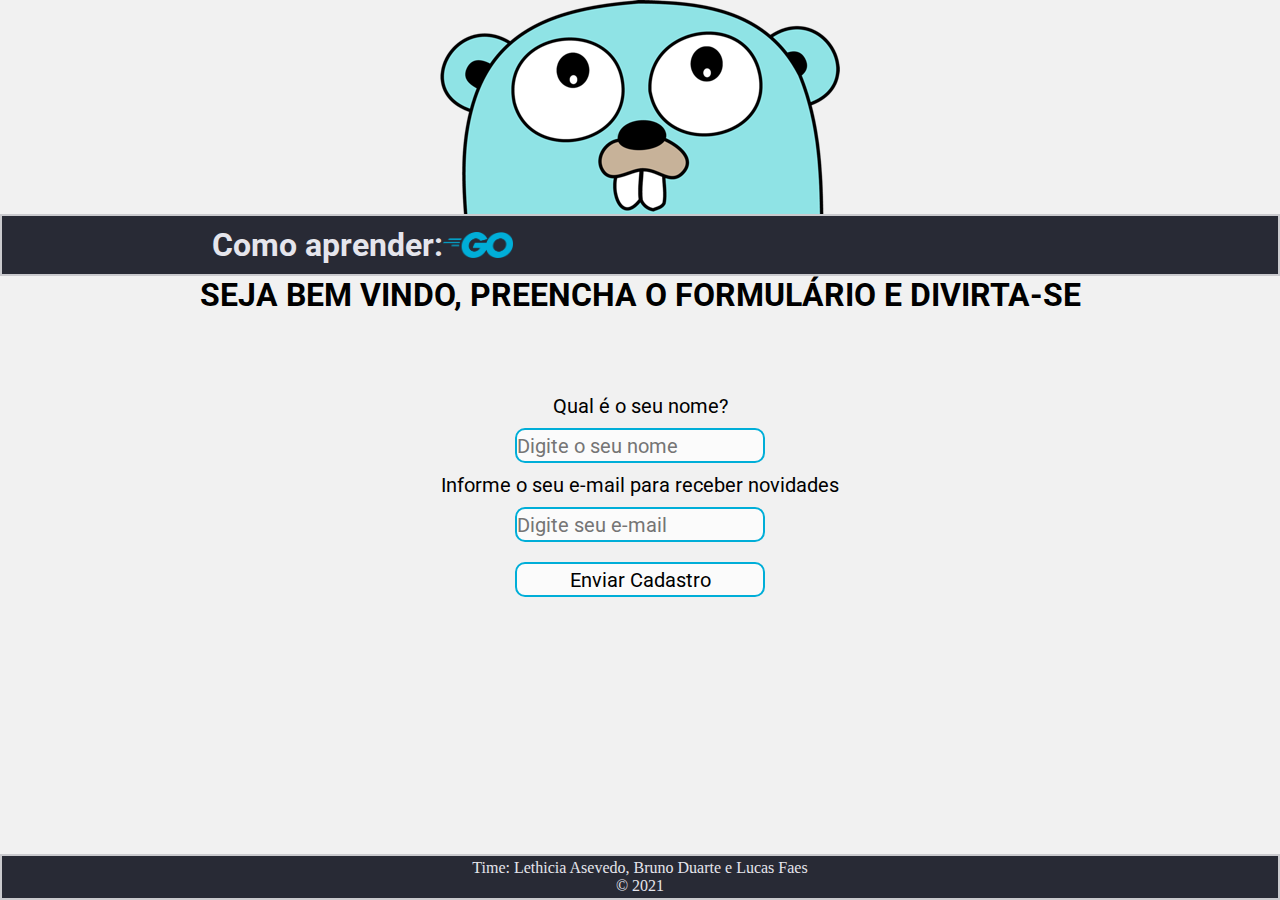
<file: formulario-1/index.html>
<!DOCTYPE html>
<html lang="pt-br">
<head>
    <meta charset="UTF-8">
    <meta http-equiv="X-UA-Compatible" content="IE=edge">
    <meta name="viewport" content="width=device-width, initial-scale=1.0">

    <link rel="preconnect" href="https://fonts.gstatic.com"> <!-- Fonte -->
    <link href="https://fonts.googleapis.com/css2?family=Roboto:wght@900&display=swap" rel="stylesheet"> <!-- Fonte -->

    
    <link rel="stylesheet" href="/formulario-1/style.css">
    <link rel="shortcut icon" href="/img/favicon.ico" type="image/x-icon">
    <title>GO</title>
</head>


<body>


    <header>
            <div class="container-mascote-2">
                <img clas="mascote-2" src="/img/mascote-2.png" alt="mascote-go">
            </div>
            
        
            <div class="container-titulo">
                <h1>
                    Como aprender: 
                </h1>

                <img class= "mascote-go" src="/img/logo golang.svg" alt="">
       
           </div>

       
        
    </header>

    <div class="container-texto1">
        <h1>SEJA BEM VINDO, PREENCHA O FORMULÁRIO E DIVIRTA-SE</DIVIRTA-SE></h1>
    </div>


    <form action="">

        <div class="form">
            <div class="infonome">
                <label for="">Qual é o seu nome?</label>
            </div>
    
            <input type="text" placeholder="Digite o seu nome" required>
    
            <div class="infoemail">
                <label for="">Informe o seu e-mail para receber novidades</label>
            </div>
    
            <input type="email" placeholder="Digite seu e-mail" required>
            
            <div class="botao-form"></div>
                <a href="#" target="_blank"><button onclick="redirecionar()" type="submit">Enviar Cadastro</button></a>
            </div>
        </div>

    </form>

    <footer class="container-footer">
        <div>
            <p>Time: Lethicia Asevedo, Bruno Duarte e Lucas Faes</p>
            <p>&copy; 2021</p>
        </div>
    </footer>

    <script>
        function redirecionar(){
            window.location.href = "http://127.0.0.1:5500/formulario-1/sumario.html"
        }

    </script>
    
    

</body>
</html>
</file>
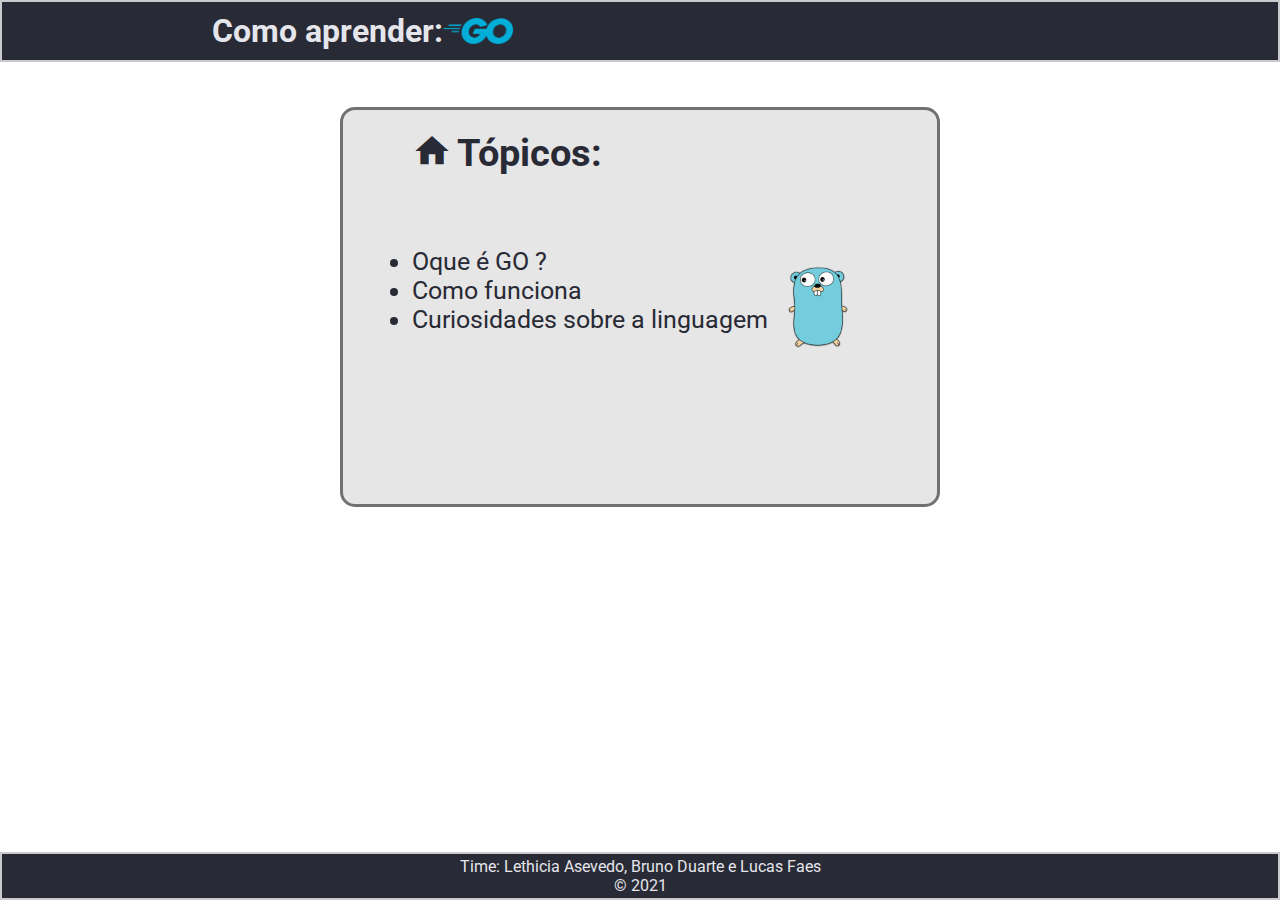
<file: formulario-1/sumario.html>
<!DOCTYPE html>
<html lang="pt-br">
<head>
    <meta charset="UTF-8">
    <meta http-equiv="X-UA-Compatible" content="IE=edge">
    <meta name="viewport" content="width=device-width, initial-scale=1.0">
    <link href="https://fonts.googleapis.com/icon?family=Material+Icons" rel="stylesheet">
    <link rel="stylesheet" href="/formulario-1/sumario.css">
    <link rel="shortcut icon" href="/img/favicon.ico" type="image/x-icon">
    <link href="https://fonts.googleapis.com/css2?family=Roboto:wght@900&display=swap" rel="stylesheet"> <!-- Fonte -->
    <title>GO</title>
</head>
<body>


    <header>

        <div class="container-titulo">
            <h1>
                Como aprender: 
            </h1>

            <img class= "mascote-go" src="/img/logo golang.svg" alt="">
   
       </div>

    </header>

    <div class="container-sumario-pai">

        <div class="container-sumario">
            <ul class="topicos">

                <div class="container-titulo-h2">
                    <a href="#"><span class="material-icons">
                        home
                        </span></a>
                    <h2>Tópicos: </h2>
                </div>
    
                <li> 
                    <a href="/pagina-conteúdo/conteudo1.html">Oque é GO ?</a>
                </li>
                <li>
                    <a href="/pagina-conteúdo/conteudo2.html">Como funciona</a>
                </li>
                <li>
                    <a href="/pagina-conteúdo/conteudo3.html">Curiosidades sobre a linguagem</a> 
                </li>
    
            </ul>

            <img class= "mascote-topicos"src="/img/mascote-golang.png" alt="">
    
    
        </div>
    </div>


    <footer class="container-footer">
        <div>
            <p>Time: Lethicia Asevedo, Bruno Duarte e Lucas Faes</p>
            <p>&copy; 2021</p>
        </div>
    </footer>
    
</body>
</html>
</file>
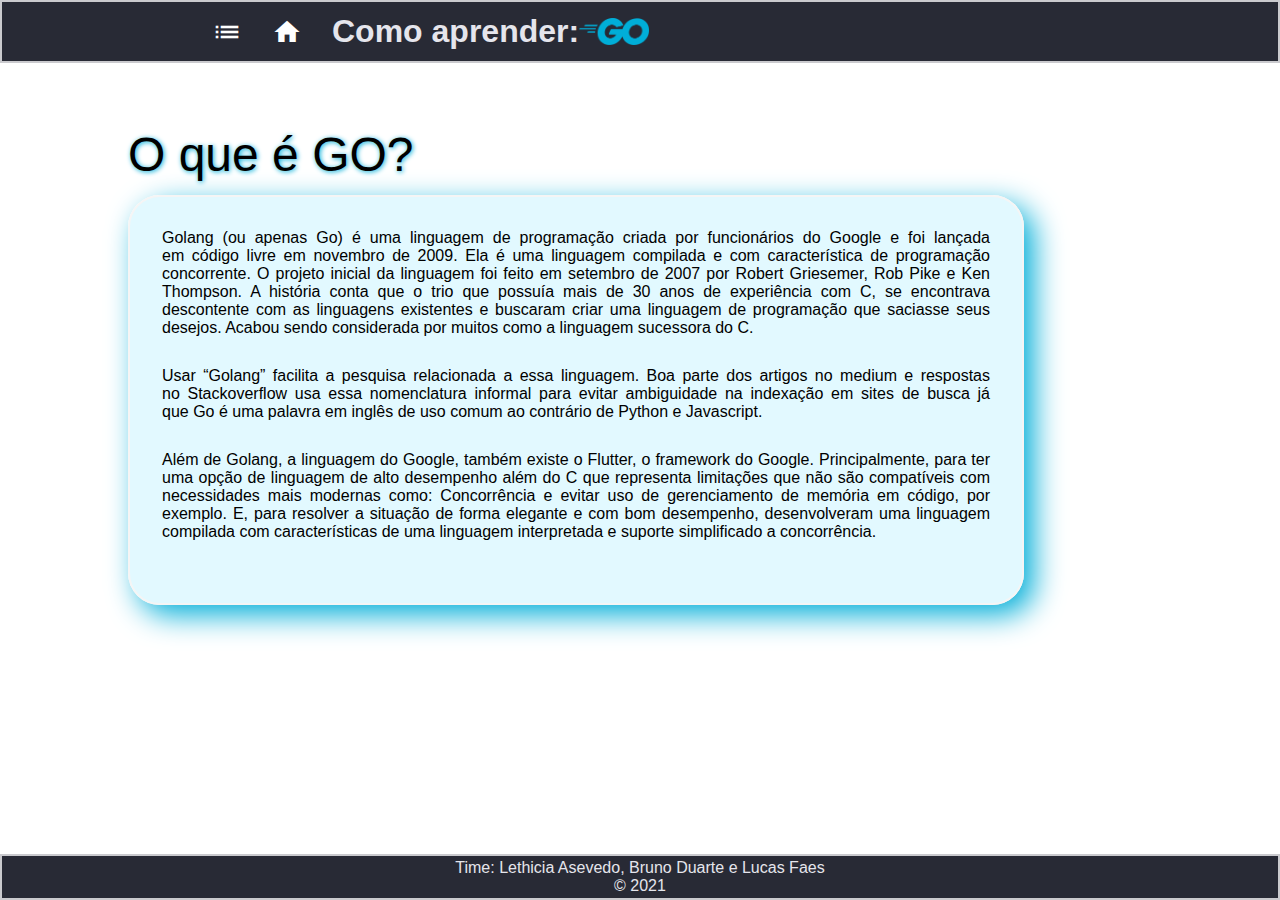
<file: pagina-conteúdo/conteudo1.html>
<!DOCTYPE html>
<html lang="pt-br">
<head>
    <meta charset="UTF-8">
    <meta http-equiv="X-UA-Compatible" content="IE=edge">
    <meta name="viewport" content="width=device-width, initial-scale=1.0">
    <link href="https://fonts.googleapis.com/icon?family=Material+Icons" rel="stylesheet">
    <link rel="stylesheet" href="/pagina-conteúdo/conteudo1.css">
    <link rel="shortcut icon" href="/img/favicon.ico" type="image/x-icon">
    <title>GO</title>
</head>
<body>


    <header>

        <div class="container-titulo">
                <nav class="drop-menu">
                    <ul class="dropdown">
                        <li class="dropitem">
                            <span class="material-icons list">
                            list
                            <ul>
                                <li><a href="conteudo1.html">O que é?</a></li>
                                <li><a href="conteudo2.html">Como funciona?</a></li>
                                <li><a href="conteudo3.html">Curiosidades do Go</a></li>
                            </ul>
                            </span>
                        </li>
                    </ul>
                </nav>
            <a href="/formulario-1/sumario.html"><span class="material-icons">
                home
            </span></a>
            <h1>
                Como aprender: 
            </h1>

            <img class= "mascote-go" src="/img/logo golang.svg" alt="">
   
       </div>

    </header>

    <div class="titulo-texto">O que é GO?</div>
    <div class="texto1">
        <div class="paragrafo">
        <p>Golang (ou apenas Go) é uma linguagem de programação criada por funcionários do Google e foi lançada em código livre em novembro de 2009. Ela é uma linguagem compilada e com característica de programação concorrente. O projeto inicial da linguagem foi feito em setembro de 2007 por Robert Griesemer, Rob Pike e Ken Thompson.
        A história conta que o trio que possuía mais de 30 anos de experiência com C, se encontrava descontente com as linguagens existentes e buscaram criar uma linguagem de programação que saciasse seus desejos. Acabou sendo considerada por muitos como a linguagem sucessora do C.
        </p></div>
        <div class="paragrafo">
        <p>Usar “Golang” facilita a pesquisa relacionada a essa linguagem. Boa parte dos artigos no medium e respostas no Stackoverflow usa essa nomenclatura informal para evitar ambiguidade na indexação em sites de busca já que Go é uma palavra em inglês de uso comum ao contrário de Python e Javascript. 
        </p></div>
        <div class="paragrafo">
        <p>Além de Golang, a linguagem do Google, também existe o Flutter, o framework do Google.
        Principalmente, para ter uma opção de linguagem de alto desempenho além do C que representa limitações que não são compatíveis com necessidades mais modernas como:
        Concorrência e evitar uso de gerenciamento de memória em código, por exemplo.
        E, para resolver a situação de forma elegante e com bom desempenho, desenvolveram uma linguagem compilada com características de uma linguagem interpretada e suporte simplificado a concorrência.
        </p></div>
    </div>
    
    <footer class="container-footer">
        <div>
            <p>Time: Lethicia Asevedo, Bruno Duarte e Lucas Faes</p>
            <p>&copy; 2021</p>
        </div>
    </footer>
    
</body>
</html>
</file>
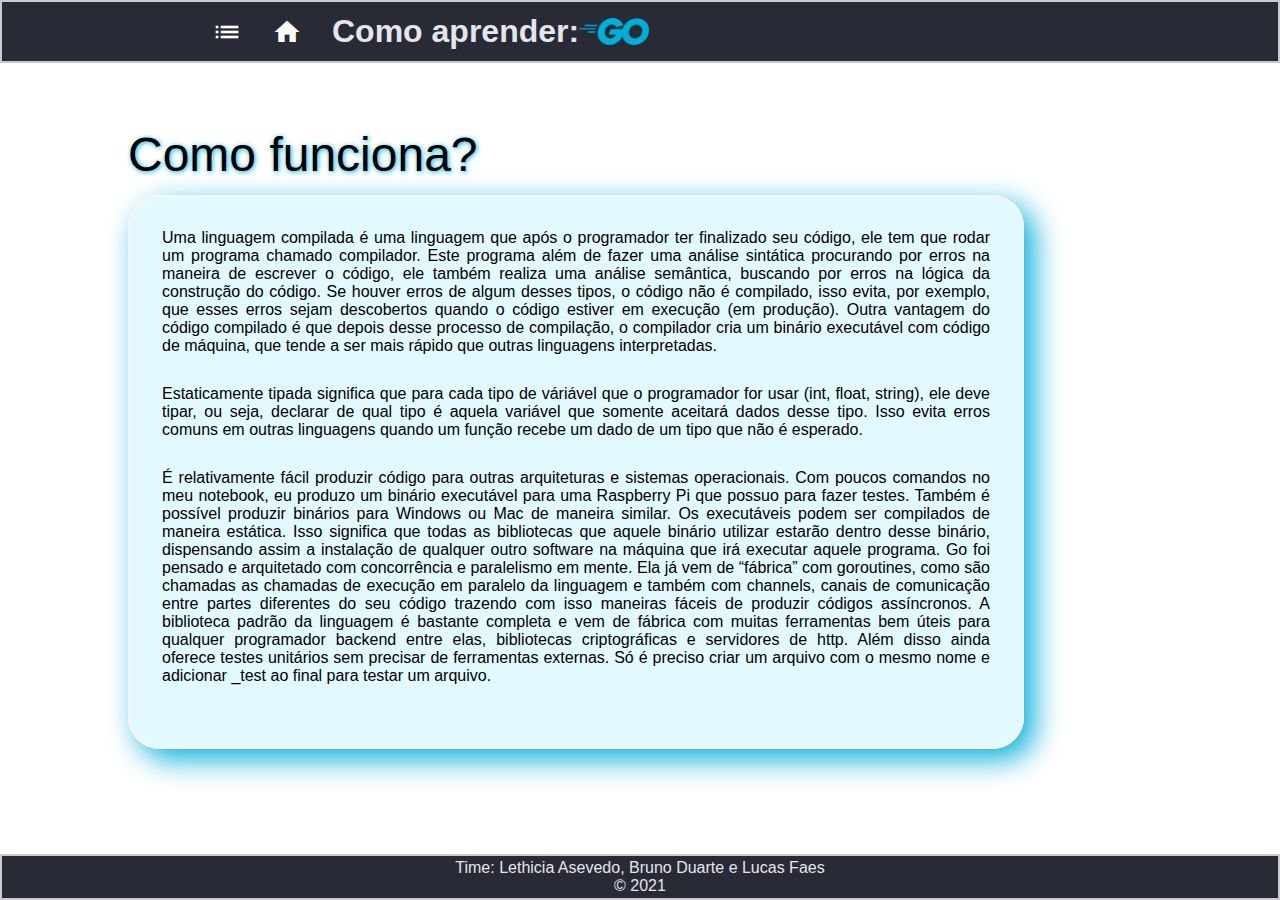
<file: pagina-conteúdo/conteudo2.html>
<!DOCTYPE html>
<html lang="pt-br">
<head>
    <meta charset="UTF-8">
    <meta http-equiv="X-UA-Compatible" content="IE=edge">
    <meta name="viewport" content="width=device-width, initial-scale=1.0">
    <link href="https://fonts.googleapis.com/icon?family=Material+Icons" rel="stylesheet">
    <link rel="stylesheet" href="/pagina-conteúdo/conteudo2.css">
    <link rel="shortcut icon" href="/img/favicon.ico" type="image/x-icon">
    <title>GO</title>
</head>
<body>


    <header>

        <div class="container-titulo">
                <nav class="drop-menu">
                    <ul class="dropdown">
                        <li class="dropitem">
                            <span class="material-icons list">
                            list
                            <ul>
                                <li><a href="conteudo1.html">O que é?</a></li>
                                <li><a href="conteudo2.html">Como funciona?</a></li>
                                <li><a href="conteudo3.html">Curiosidades do Go</a></li>
                            </ul>
                            </span>
                        </li>
                    </ul>
                </nav>
            <a href="/formulario-1/sumario.html"><span class="material-icons">
                home
            </span></a>
            <h1>
                Como aprender: 
            </h1>

            <img class= "mascote-go" src="/img/logo golang.svg" alt="">
   
       </div>

    </header>

    <div class="titulo-texto">Como funciona?</div>
    <div class="texto1">
        <div class="paragrafo">
        <p>Uma linguagem compilada é uma linguagem que após o programador ter finalizado seu código, ele tem que rodar um programa chamado compilador.
            Este programa além de fazer uma análise sintática procurando por erros na maneira de escrever o código, ele também realiza uma análise semântica, buscando por erros na lógica da construção do código.
            Se houver erros de algum desses tipos, o código não é compilado, isso evita, por exemplo, que esses erros sejam descobertos quando o código estiver em execução (em produção).
            Outra vantagem do código compilado é que depois desse processo de compilação, o compilador cria um binário executável com código de máquina, que tende a ser mais rápido que outras linguagens interpretadas.
            </p></div>
        <div class="paragrafo">
        <p>Estaticamente tipada significa que para cada tipo de váriável que o programador for usar (int, float, string), ele deve tipar, ou seja, declarar de qual tipo é aquela variável que somente aceitará dados desse tipo.
            Isso evita erros comuns em outras linguagens quando um função recebe um dado de um tipo que não é esperado.
            </p></div>
        <div class="paragrafo">
        <p>É relativamente fácil produzir código para outras arquiteturas e sistemas operacionais.
            Com poucos comandos no meu notebook, eu produzo um binário executável para uma Raspberry Pi que possuo para fazer testes.
            Também é possível produzir binários para Windows ou Mac de maneira similar.
            Os executáveis podem ser compilados de maneira estática.
            Isso significa que todas as bibliotecas que aquele binário utilizar estarão dentro desse binário, dispensando assim a instalação de qualquer outro software na máquina que irá executar aquele programa.
            Go foi pensado e arquitetado com concorrência e paralelismo em mente.
            Ela já vem de “fábrica” com goroutines, como são chamadas as chamadas de execução em paralelo da linguagem e também com channels, canais de comunicação entre partes diferentes do seu código trazendo com isso maneiras fáceis de produzir códigos assíncronos.
            A biblioteca padrão da linguagem é bastante completa e vem de fábrica com muitas ferramentas bem úteis para qualquer programador backend entre elas, bibliotecas criptográficas e servidores de http.
            Além disso ainda oferece testes unitários sem precisar de ferramentas externas.
            Só é preciso criar um arquivo com o mesmo nome e adicionar _test ao final para testar um arquivo.
            </p></div>
    </div>


    <footer class="container-footer">
        <div>
            <p>Time: Lethicia Asevedo, Bruno Duarte e Lucas Faes</p>
            <p>&copy; 2021</p>
        </div>
    </footer>
    
</body>
</html>
</file>
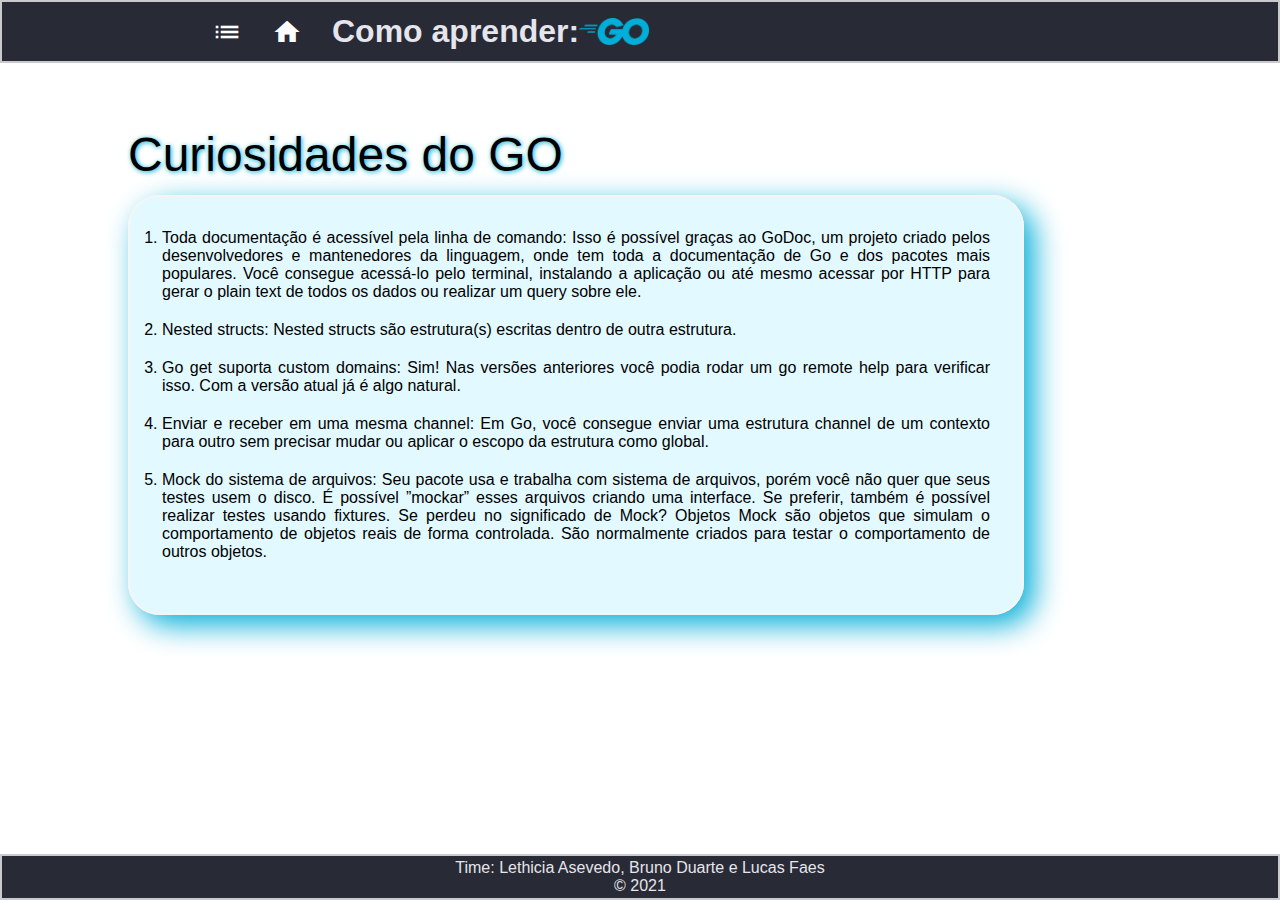
<file: pagina-conteúdo/conteudo3.html>
<!DOCTYPE html>
<html lang="pt-br">
<head>
    <meta charset="UTF-8">
    <meta http-equiv="X-UA-Compatible" content="IE=edge">
    <meta name="viewport" content="width=device-width, initial-scale=1.0">
    <link href="https://fonts.googleapis.com/icon?family=Material+Icons" rel="stylesheet">
    <link rel="stylesheet" href="/pagina-conteúdo/conteudo3.css">
    <link rel="shortcut icon" href="/img/favicon.ico" type="image/x-icon">
    <title>GO</title>
</head>
<body>


    <header>

        <div class="container-titulo">
                <nav class="drop-menu">
                    <ul class="dropdown">
                        <li class="dropitem">
                            <span class="material-icons list">
                            list
                            <ul>
                                <li><a href="conteudo1.html">O que é?</a></li>
                                <li><a href="conteudo2.html">Como funciona?</a></li>
                                <li><a href="conteudo3.html">Curiosidades do Go</a></li>
                            </ul>
                            </span>
                        </li>
                    </ul>
                </nav>
            <a href="/formulario-1/sumario.html"><span class="material-icons">
                home
            </span></a>
            <h1>
                Como aprender: 
            </h1>

            <img class= "mascote-go" src="/img/logo golang.svg" alt="">
   
       </div>

    </header>

    <div class="titulo-texto">Curiosidades do GO</div>
    <div class="texto1">
        <ol>
            <li class="curiosidades"> Toda documentação é acessível pela linha de comando:
            Isso é possível graças ao GoDoc, um projeto criado pelos desenvolvedores e mantenedores da linguagem, onde tem toda a documentação de Go e dos pacotes mais populares.
            Você consegue acessá-lo pelo terminal, instalando a aplicação ou até mesmo acessar por HTTP para gerar o plain text de todos os dados ou realizar um query sobre ele.
            </li>
            <li class="curiosidades"> Nested structs:
                Nested structs são estrutura(s) escritas dentro de outra estrutura.</li>
            <li class="curiosidades"> Go get suporta custom domains:
                Sim! Nas versões anteriores você podia rodar um go remote help para verificar isso. Com a versão atual já é algo natural.
            </li>
            <li class="curiosidades"> Enviar e receber em uma mesma channel:
                Em Go, você consegue enviar uma estrutura channel de um contexto para outro sem precisar mudar ou aplicar o escopo da estrutura como global.
            </li>
            <li class="curiosidades"> Mock do sistema de arquivos:
                Seu pacote usa e trabalha com sistema de arquivos, porém você não quer que seus testes usem o disco. É possível ”mockar” esses arquivos criando uma interface. Se preferir, também é possível realizar testes usando fixtures.
                Se perdeu no significado de Mock? Objetos Mock são objetos que simulam o comportamento de objetos reais de forma controlada. São normalmente criados para testar o comportamento de outros objetos.
            </li>
        </ol>

    <footer class="container-footer">
        <div>
            <p>Time: Lethicia Asevedo, Bruno Duarte e Lucas Faes</p>
            <p>&copy; 2021</p>
        </div>
    </footer>
    
</body>
</html>
</file>
<file: formulario-1/style.css>
*{
    margin:0;
    padding: 0;
    box-sizing: border-box;
    font-family: 'Roboto', sans-serif;
}

body{
    background-color: rgb(241, 241, 241);
}

/* Header */

.container-titulo{
    background-color: #282a35;
    display: block;
    padding: 10px;
    border: 2px solid rgb(202, 202, 206);
    color: rgb(229, 229, 236);
}

.container-titulo h1{
    margin-left: 200px;
}


.container-mascote-2{
    display: flex;
    justify-content: center;
    
}

.container-titulo{
    display: flex;
    align-items: center;
}

.container-texto1{
    display: flex;
    justify-content: center;
}

.mascote-go{
    max-width: 70px;
}

/* Form */

form{
    margin-top: 80px;

    display: flex;
    justify-content: center;
    text-align: center;   
    

}

form input, button, label{
    margin: 10px;
}

form label{
    margin-left: 10px;
    font-size: 20px;
}

form input{
    width: 250px;
    height: 35px;

    border-radius: 10px;
    border: solid 2px #00AED8;

    background-color: rgba(255, 255, 255, 0.719);

    font-size: 20px;
}

input:focus{
    outline: none;
}

form button{
    width: 250px;
    height: 35px;

    border-radius: 10px;
    border: solid 2px #00AED8;

    background-color: rgba(255, 255, 255, 0.719);

    font-size: 20px;
}

form button:hover{
    background-color: #00AED8;
    cursor: pointer;
}

.mascoteform{
    display: flex;
    justify-content: flex-end;

    margin-top: 40px;
    margin-right: 200px;
}

/* Footer */

.container-footer{
    position: fixed;
    bottom: 0;
    left: 0;
    right: 0;

    background-color: #282a35;
    display: block;
    padding: 3px;
    border: 2px solid rgb(202, 202, 206);
    color: rgb(229, 229, 236);
    align-items: flex-end;
    text-align: center;
}

footer p{
    font-family: open sans;
}
</file>
<file: formulario-1/sumario.css>
*{
    margin:0;
    padding: 0;
    box-sizing: border-box;
    font-family: 'Roboto', sans-serif;
}

/* Header */

.container-titulo{
    background-color: #282a35;
    display: block;
    padding: 10px;
    border: 2px solid rgb(202, 202, 206);
    color: rgb(229, 229, 236);
    max-height: 70px;
}

.container-titulo h1{
    margin-left: 200px;
}

.container-titulo{
    display: flex;
    align-items: center;
}

.mascote-go{
    max-width: 70px;
}

/* Footer */

.container-footer{
    position: fixed;
    bottom: 0;
    left: 0;
    right: 0;

    background-color: #282a35;
    display: block;
    padding: 3px;
    border: 2px solid rgb(202, 202, 206);
    color: rgb(229, 229, 236);
    align-items: flex-end;
    text-align: center;
}

/*Sumário*/

.container-sumario{
    background-color: rgb(230, 230, 230);
    display: flex;
    justify-content: center;
    align-items: center;
    font-family: 'Roboto', sans-serif;
    margin-top: 45px;
    margin-bottom: 70px;
    width: 600px;
    height: 400px;
    font-size: 25px;
    border-radius: 15px;
    border: solid #717175 3px;
    
}

.container-sumario-pai{
    display: flex;
    justify-content: center;
}

.topicos{
    margin-bottom: 150px;
    color: #282a35;
}

.mascote-topicos{
    max-width: 100px;
}

.h2{
    justify-content: center;
    align-items: center;
}

.container-titulo-h2{  
    margin-bottom: 70px;
    display: flex; /* Para o icone */
}

a{
    text-decoration: none;
    color: #282a35;
}
a:hover{
    color: #00AED8;
}

.material-icons{
    font-size: 40px;
    padding-right: 5px;
}
</file>
<file: pagina-conteúdo/conteudo1.css>
*{
    margin:0;
    padding: 0;
    box-sizing: border-box;
    font-family: 'Roboto', sans-serif;
}

/* Header */

.container-titulo{
    background-color: #282a35;
    display: block;
    padding: 10px;
    border: 2px solid rgb(202, 202, 206);
    color: rgb(229, 229, 236);
    max-height: 70px;
}

.container-titulo .drop-menu{
    margin-left: 200px;
}

.container-titulo .list:hover{
    cursor: pointer;
}

.container-titulo{
    display: flex;
    align-items: center;
}

.mascote-go{
    max-width: 70px;
}

.material-icons{
    color: #fff;
    font-size: 30px;
    margin-right: 30px;
    margin-top: 5px;
}
.material-icons:hover{
    color: #00aed8;
}
/* Footer */

.container-footer{
    position: fixed;
    bottom: 0;
    left: 0;
    right: 0;

    background-color: #282a35;
    display: block;
    padding: 3px;
    border: 2px solid rgb(202, 202, 206);
    color: rgb(229, 229, 236);
    align-items: flex-end;
    text-align: center;
}

/* Dropdown */

:root{
    --cor-fundo : #282a35;
    --cor-primaria : #fff;
    --cor-hover : #00aed8;
}

li a{
    text-decoration: none;
}

.drop-menu ul{
    list-style-type: none;
    background-color: var(--cor-fundo);
}

.drop-menu ul li{
    display: block;
    position: relative;
}
.drop-menu ul li ul a{
    display: block;
    color: var(--cor-primaria);
    padding: 10px;
    transition: background .3s;
    font-size: 18px;
}
.drop-menu ul li a:hover{
    background-color: var(--cor-hover);
}

/* Sub menu */
.drop-menu ul li ul{
    display: none;
    position: absolute;
}

.drop-menu ul li span:hover ul{
    display: block;
}

.drop-menu ul ul li a{
    width: 180px;
    display: block;
}

/* Conteudo */

.texto1 {
    background-color: #d1f6ff9f;
    margin: 0 10% 5% 10%;
    text-align: justify;
    width: 70%;
    border: 2px solid whitesmoke;
    padding: 2rem;
    border-radius: 2rem;
    box-shadow: var(--cor-hover) 10px 10px 30px;
}

.titulo-texto {
    margin: 5% 10% 1% 10%;
    text-align: justify;
    width: 70%;
    font-size: 3rem;
    font-family: Impact, Haettenschweiler, 'Arial Narrow Bold', sans-serif;
    text-shadow: var(--cor-hover) 1px 1px 5px;
}

.paragrafo {
    margin-bottom: 30px;
    }
</file>
<file: pagina-conteúdo/conteudo2.css>
*{
    margin:0;
    padding: 0;
    box-sizing: border-box;
    font-family: 'Roboto', sans-serif;
}

/* Header */

.container-titulo{
    background-color: #282a35;
    display: block;
    padding: 10px;
    border: 2px solid rgb(202, 202, 206);
    color: rgb(229, 229, 236);
    max-height: 70px;
}

.container-titulo .drop-menu{
    margin-left: 200px;
}

.container-titulo .list:hover{
    cursor: pointer;
}

.container-titulo{
    display: flex;
    align-items: center;
}

.mascote-go{
    max-width: 70px;
}

.material-icons{
    color: #fff;
    font-size: 30px;
    margin-right: 30px;
    margin-top: 5px;
}
.material-icons:hover{
    color: #00aed8;
}
/* Footer */

.container-footer{
    position: fixed;
    bottom: 0;
    left: 0;
    right: 0;

    background-color: #282a35;
    display: block;
    padding: 3px;
    border: 2px solid rgb(202, 202, 206);
    color: rgb(229, 229, 236);
    align-items: flex-end;
    text-align: center;
}

/* Dropdown */

:root{
    --cor-fundo : #282a35;
    --cor-primaria : #fff;
    --cor-hover : #00aed8;
}

li a{
    text-decoration: none;
}

.drop-menu ul{
    list-style-type: none;
    background-color: var(--cor-fundo);
}

.drop-menu ul li{
    display: block;
    position: relative;
}
.drop-menu ul li ul a{
    display: block;
    color: var(--cor-primaria);
    padding: 10px;
    transition: background .3s;
    font-size: 18px;
}
.drop-menu ul li a:hover{
    background-color: var(--cor-hover);
}

/* Sub menu */
.drop-menu ul li ul{
    display: none;
    position: absolute;
}

.drop-menu ul li span:hover ul{
    display: block;
}

.drop-menu ul ul li a{
    width: 180px;
    display: block;
}

/* Conteudo */

.texto1 {
    background-color: #d1f6ff9f;
    margin: 0 10% 5% 10%;
    text-align: justify;
    width: 70%;
    border: 2px solid whitesmoke;
    padding: 2rem;
    border-radius: 2rem;
    box-shadow: var(--cor-hover) 10px 10px 30px;
}

.titulo-texto {
    margin: 5% 10% 1% 10%;
    text-align: justify;
    width: 70%;
    font-size: 3rem;
    font-family: Impact, Haettenschweiler, 'Arial Narrow Bold', sans-serif;
    text-shadow: var(--cor-hover) 1px 1px 5px;
}

.paragrafo {
    margin-bottom: 30px;
    }
</file>
<file: pagina-conteúdo/conteudo3.css>
*{
    margin:0;
    padding: 0;
    box-sizing: border-box;
    font-family: 'Roboto', sans-serif;
}

/* Header */

.container-titulo{
    background-color: #282a35;
    display: block;
    padding: 10px;
    border: 2px solid rgb(202, 202, 206);
    color: rgb(229, 229, 236);
    max-height: 70px;
}

.container-titulo .drop-menu{
    margin-left: 200px;
}

.container-titulo .list:hover{
    cursor: pointer;
}

.container-titulo{
    display: flex;
    align-items: center;
}

.mascote-go{
    max-width: 70px;
}

.material-icons{
    color: #fff;
    font-size: 30px;
    margin-right: 30px;
    margin-top: 5px;
}
.material-icons:hover{
    color: #00aed8;
}
/* Footer */

.container-footer{
    position: fixed;
    bottom: 0;
    left: 0;
    right: 0;

    background-color: #282a35;
    display: block;
    padding: 3px;
    border: 2px solid rgb(202, 202, 206);
    color: rgb(229, 229, 236);
    align-items: flex-end;
    text-align: center;
}


/* Dropdown */

:root{
    --cor-fundo : #282a35;
    --cor-primaria : #fff;
    --cor-hover : #00aed8;
}

li a{
    text-decoration: none;
}

.drop-menu ul{
    list-style-type: none;
    background-color: var(--cor-fundo);
}

.drop-menu ul li{
    display: block;
    position: relative;
}
.drop-menu ul li ul a{
    display: block;
    color: var(--cor-primaria);
    padding: 10px;
    transition: background .3s;
    font-size: 18px;
}
.drop-menu ul li a:hover{
    background-color: var(--cor-hover);
}

/* Sub menu */
.drop-menu ul li ul{
    display: none;
    position: absolute;
}

.drop-menu ul li span:hover ul{
    display: block;
}

.drop-menu ul ul li a{
    width: 180px;
    display: block;
}

/* Conteudo */

.texto1 {
    background-color: #d1f6ff9f;
    margin: 0 10% 5% 10%;
    text-align: justify;
    width: 70%;
    border: 2px solid whitesmoke;
    padding: 2rem;
    border-radius: 2rem;
    box-shadow: var(--cor-hover) 10px 10px 30px;
}

.titulo-texto {
    margin: 5% 10% 1% 10%;
    text-align: justify;
    width: 70%;
    font-size: 3rem;
    font-family: Impact, Haettenschweiler, 'Arial Narrow Bold', sans-serif;
    text-shadow: var(--cor-hover) 1px 1px 5px;
}

.curiosidades {
    margin-bottom: 20px;
    }
</file>
